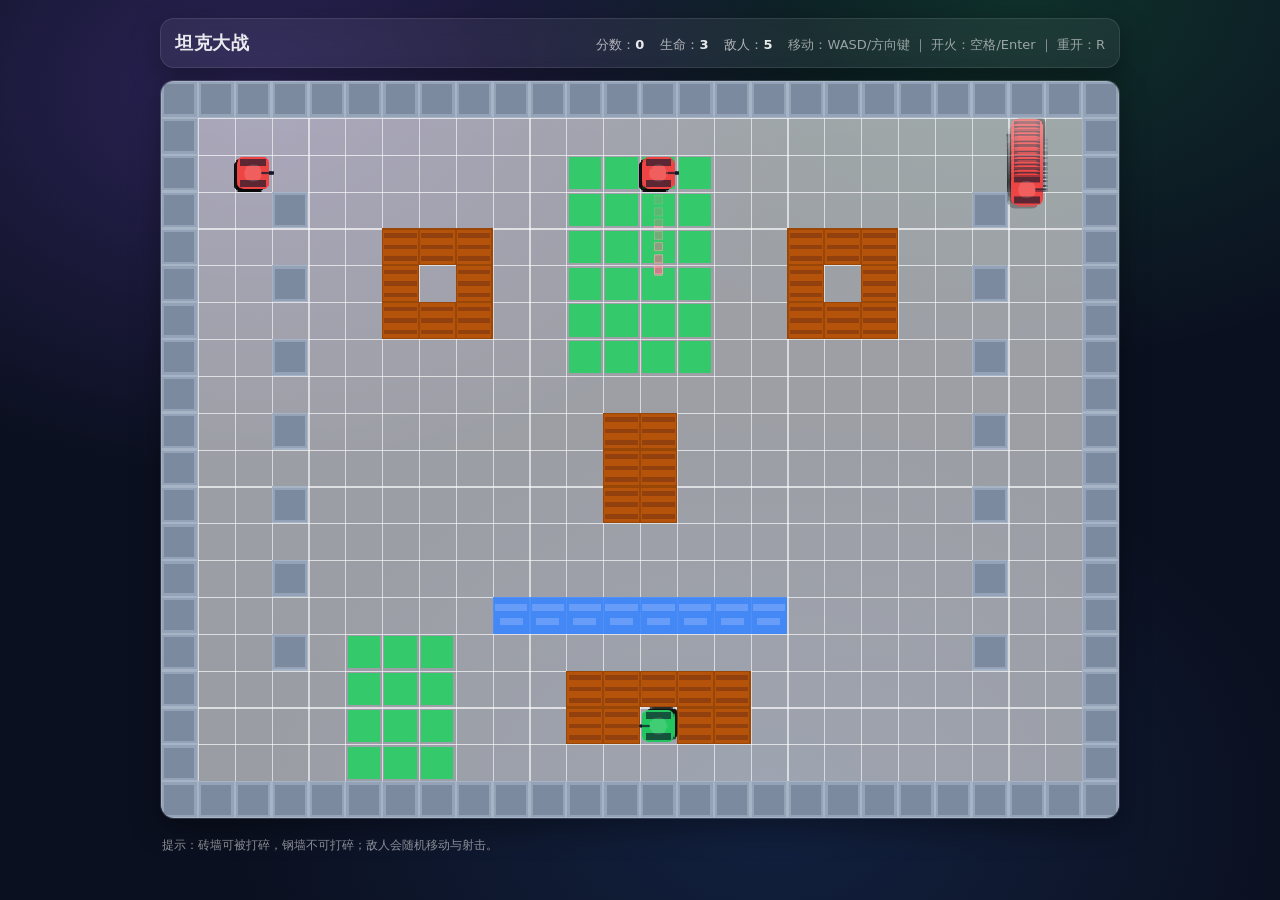
<file: index.html>
<!doctype html>
<html lang="zh-CN">
  <head>
    <meta charset="UTF-8" />
    <meta name="viewport" content="width=device-width, initial-scale=1.0" />
    <title>坦克大战 - Web版</title>
    <link rel="stylesheet" href="./style.css" />
  </head>
  <body>
    <div class="app">
      <header class="topbar">
        <div class="title">坦克大战</div>
        <div class="hud" id="hud">
          <span>分数：<b id="score">0</b></span>
          <span>生命：<b id="lives">3</b></span>
          <span>敌人：<b id="enemies">0</b></span>
          <span class="hint">移动：WASD/方向键 ｜ 开火：空格/Enter ｜ 重开：R</span>
        </div>
      </header>

      <main class="stage">
        <canvas id="game" width="832" height="640" aria-label="game canvas"></canvas>
        <div class="overlay" id="overlay" hidden>
          <div class="panel">
            <div class="panel-title" id="overlayTitle">暂停</div>
            <div class="panel-body" id="overlayBody"></div>
            <div class="panel-actions">
              <button id="btnResume" class="btn">继续</button>
              <button id="btnRestart" class="btn primary">重新开始</button>
            </div>
          </div>
        </div>
      </main>

      <footer class="footer">
        <span>提示：砖墙可被打碎，钢墙不可打碎；敌人会随机移动与射击。</span>
      </footer>
    </div>

    <script src="./game.js"></script>
  </body>
</html>
</file>
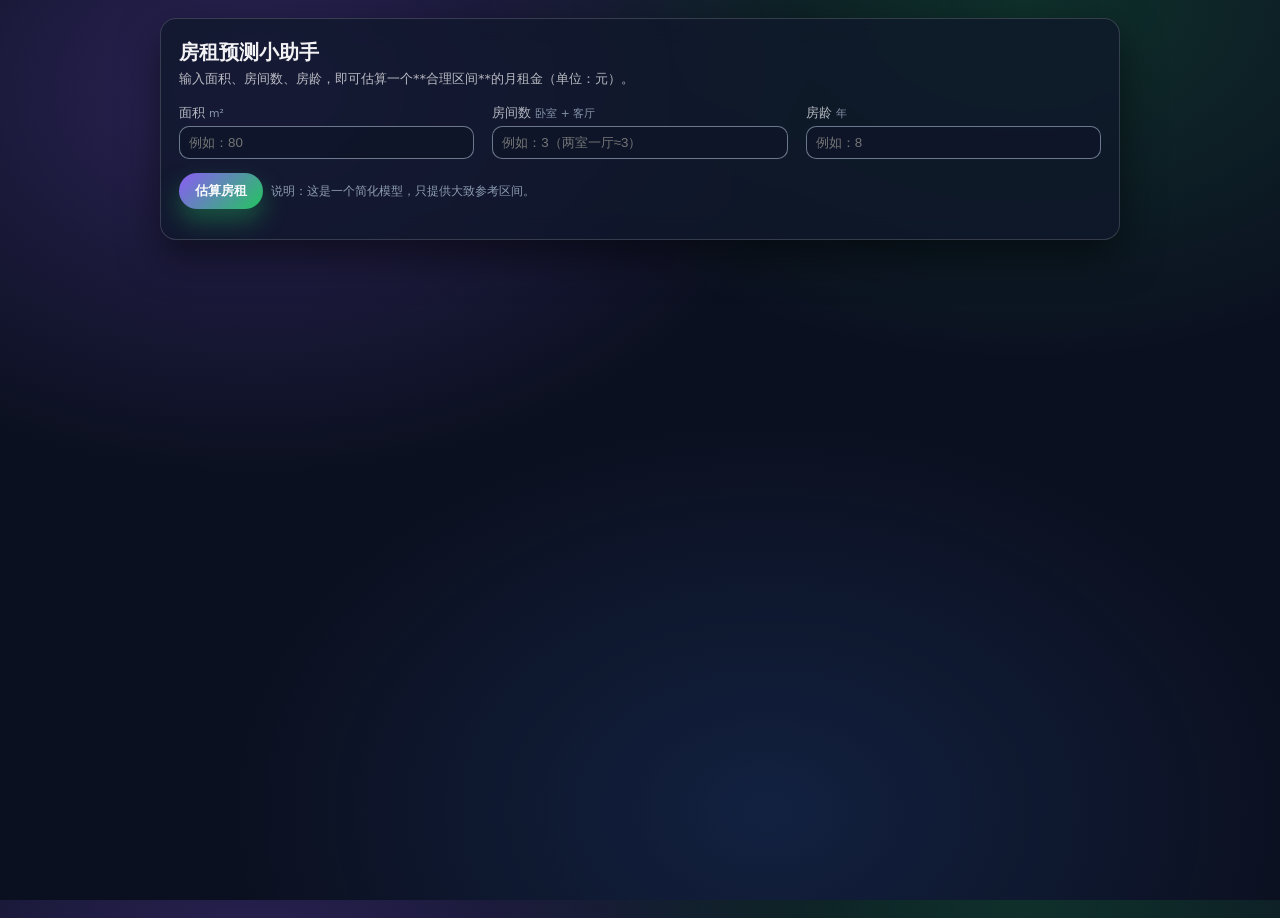
<file: rent.html>
<!doctype html>
<html lang="zh-CN">
  <head>
    <meta charset="UTF-8" />
    <meta name="viewport" content="width=device-width, initial-scale=1.0" />
    <title>房租预测小助手</title>
    <link rel="stylesheet" href="./style.css" />
    <style>
      body {
        max-width: 960px;
        margin: 0 auto;
      }
      .rent-app {
        margin: 18px auto 24px;
        padding: 20px 18px 18px;
        border-radius: 16px;
        border: 1px solid rgba(255, 255, 255, 0.16);
        background: rgba(15, 23, 42, 0.74);
        box-shadow: 0 16px 40px rgba(0, 0, 0, 0.5);
        color: rgba(255, 255, 255, 0.95);
        backdrop-filter: blur(12px);
      }
      .rent-title {
        font-size: 20px;
        font-weight: 800;
        margin-bottom: 4px;
      }
      .rent-sub {
        font-size: 13px;
        color: rgba(255, 255, 255, 0.7);
        margin-bottom: 16px;
      }
      .rent-grid {
        display: grid;
        grid-template-columns: repeat(auto-fit, minmax(180px, 1fr));
        gap: 12px 18px;
        margin-bottom: 14px;
      }
      .field-label {
        font-size: 13px;
        margin-bottom: 4px;
      }
      .field-label span {
        color: rgba(248, 250, 252, 0.7);
        font-weight: 500;
      }
      .field-label small {
        color: rgba(148, 163, 184, 0.9);
        margin-left: 4px;
      }
      .field-input input {
        width: 100%;
        padding: 8px 9px;
        border-radius: 10px;
        border: 1px solid rgba(148, 163, 184, 0.7);
        background: rgba(15, 23, 42, 0.9);
        color: #e5e7eb;
      }
      .field-input input:focus {
        outline: none;
        border-color: #8b5cf6;
        box-shadow: 0 0 0 1px rgba(139, 92, 246, 0.7);
      }
      .rent-actions {
        display: flex;
        flex-wrap: wrap;
        gap: 8px;
        align-items: center;
        margin-bottom: 12px;
      }
      .btn-main {
        border: none;
        border-radius: 999px;
        padding: 9px 16px;
        font-weight: 700;
        cursor: pointer;
        color: #f9fafb;
        background: linear-gradient(135deg, #8b5cf6, #22c55e);
        box-shadow: 0 12px 25px rgba(34, 197, 94, 0.35);
      }
      .btn-main:hover {
        filter: brightness(1.04);
      }
      .rent-result {
        margin-top: 4px;
        padding-top: 10px;
        border-top: 1px dashed rgba(148, 163, 184, 0.6);
      }
      .rent-price {
        font-size: 22px;
        font-weight: 800;
        margin-bottom: 4px;
      }
      .muted {
        font-size: 12px;
        color: rgba(148, 163, 184, 0.95);
      }
      .rent-tags {
        margin-top: 6px;
        display: flex;
        flex-wrap: wrap;
        gap: 6px;
      }
      .tag {
        font-size: 11px;
        border-radius: 999px;
        padding: 3px 8px;
        background: rgba(15, 23, 42, 0.9);
        border: 1px solid rgba(148, 163, 184, 0.7);
        color: rgba(226, 232, 240, 0.95);
      }
      .tag.good {
        border-color: rgba(34, 197, 94, 0.8);
        color: rgba(187, 247, 208, 0.95);
      }
      .tag.bad {
        border-color: rgba(239, 68, 68, 0.85);
        color: rgba(254, 202, 202, 0.98);
      }
    </style>
  </head>
  <body>
    <div class="rent-app">
      <div class="rent-title">房租预测小助手</div>
      <div class="rent-sub">输入面积、房间数、房龄，即可估算一个**合理区间**的月租金（单位：元）。</div>

      <div class="rent-grid">
        <div>
          <div class="field-label">
            <span>面积</span><small>m²</small>
          </div>
          <div class="field-input">
            <input id="area" type="number" min="5" max="500" step="1" placeholder="例如：80" />
          </div>
        </div>
        <div>
          <div class="field-label">
            <span>房间数</span><small>卧室 + 客厅</small>
          </div>
          <div class="field-input">
            <input id="rooms" type="number" min="1" max="10" step="1" placeholder="例如：3（两室一厅≈3）" />
          </div>
        </div>
        <div>
          <div class="field-label">
            <span>房龄</span><small>年</small>
          </div>
          <div class="field-input">
            <input id="age" type="number" min="0" max="70" step="1" placeholder="例如：8" />
          </div>
        </div>
      </div>

      <div class="rent-actions">
        <button id="btnCalc" class="btn-main">估算房租</button>
        <span class="muted">说明：这是一个简化模型，只提供大致参考区间。</span>
      </div>

      <div class="rent-result" id="result" hidden>
        <div class="rent-price" id="priceText">——</div>
        <div class="muted" id="detailText"></div>
        <div class="rent-tags" id="tags"></div>
      </div>
    </div>

    <script src="./rent.js"></script>
  </body>
</html>
</file>
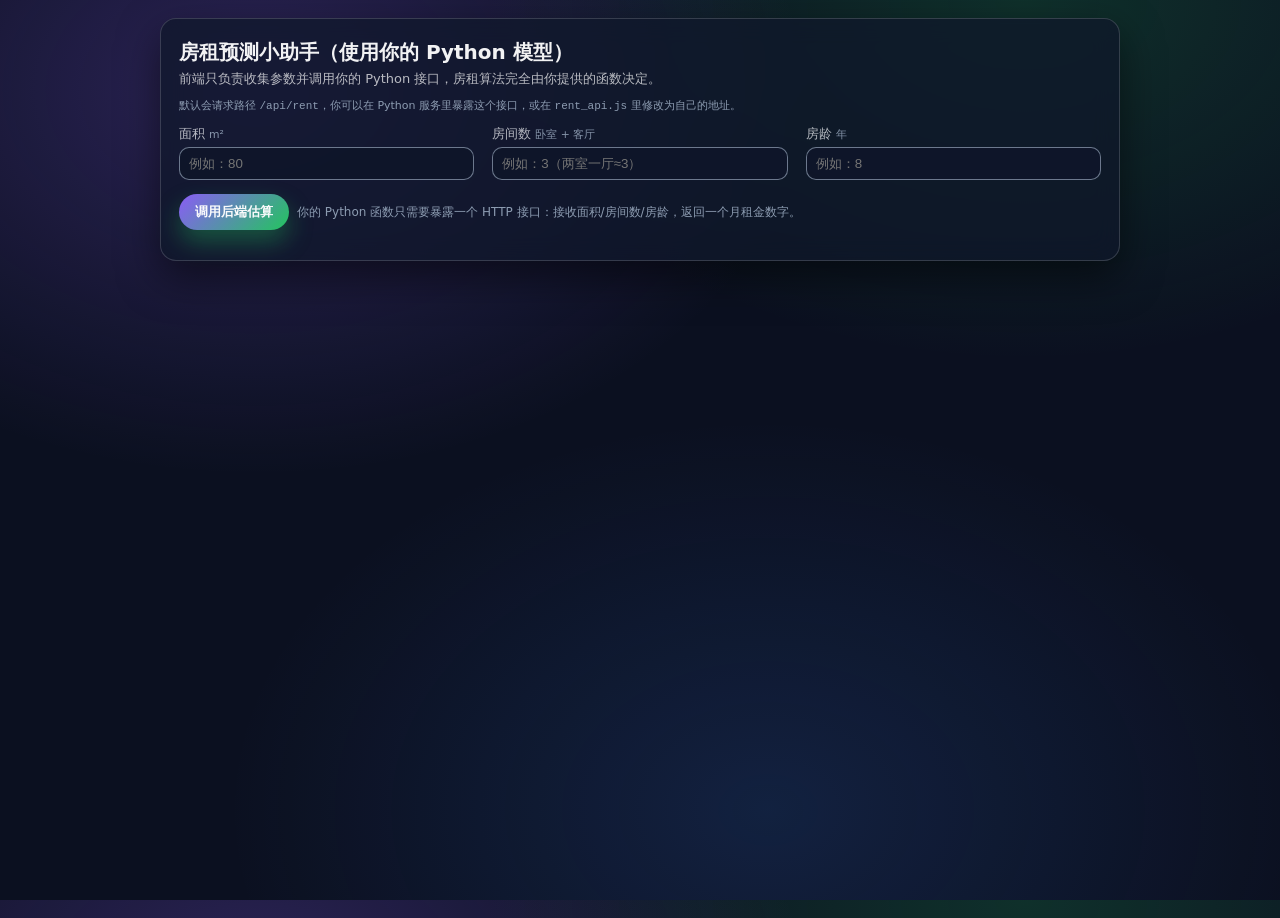
<file: rent_api.html>
<!doctype html>
<html lang="zh-CN">
  <head>
    <meta charset="UTF-8" />
    <meta name="viewport" content="width=device-width, initial-scale=1.0" />
    <title>房租预测小助手（后端版）</title>
    <link rel="stylesheet" href="./style.css" />
    <style>
      body {
        max-width: 960px;
        margin: 0 auto;
      }
      .rent-app {
        margin: 18px auto 24px;
        padding: 20px 18px 18px;
        border-radius: 16px;
        border: 1px solid rgba(255, 255, 255, 0.16);
        background: rgba(15, 23, 42, 0.74);
        box-shadow: 0 16px 40px rgba(0, 0, 0, 0.5);
        color: rgba(255, 255, 255, 0.95);
        backdrop-filter: blur(12px);
      }
      .rent-title {
        font-size: 20px;
        font-weight: 800;
        margin-bottom: 4px;
      }
      .rent-sub {
        font-size: 13px;
        color: rgba(255, 255, 255, 0.7);
        margin-bottom: 10px;
      }
      .rent-api-tip {
        font-size: 11px;
        color: rgba(148, 163, 184, 0.95);
        margin-bottom: 12px;
      }
      .rent-grid {
        display: grid;
        grid-template-columns: repeat(auto-fit, minmax(180px, 1fr));
        gap: 12px 18px;
        margin-bottom: 14px;
      }
      .field-label {
        font-size: 13px;
        margin-bottom: 4px;
      }
      .field-label span {
        color: rgba(248, 250, 252, 0.7);
        font-weight: 500;
      }
      .field-label small {
        color: rgba(148, 163, 184, 0.9);
        margin-left: 4px;
      }
      .field-input input {
        width: 100%;
        padding: 8px 9px;
        border-radius: 10px;
        border: 1px solid rgba(148, 163, 184, 0.7);
        background: rgba(15, 23, 42, 0.9);
        color: #e5e7eb;
      }
      .field-input input:focus {
        outline: none;
        border-color: #8b5cf6;
        box-shadow: 0 0 0 1px rgba(139, 92, 246, 0.7);
      }
      .rent-actions {
        display: flex;
        flex-wrap: wrap;
        gap: 8px;
        align-items: center;
        margin-bottom: 12px;
      }
      .btn-main {
        border: none;
        border-radius: 999px;
        padding: 9px 16px;
        font-weight: 700;
        cursor: pointer;
        color: #f9fafb;
        background: linear-gradient(135deg, #8b5cf6, #22c55e);
        box-shadow: 0 12px 25px rgba(34, 197, 94, 0.35);
      }
      .btn-main:hover {
        filter: brightness(1.04);
      }
      .rent-result {
        margin-top: 4px;
        padding-top: 10px;
        border-top: 1px dashed rgba(148, 163, 184, 0.6);
      }
      .rent-price {
        font-size: 22px;
        font-weight: 800;
        margin-bottom: 4px;
      }
      .muted {
        font-size: 12px;
        color: rgba(148, 163, 184, 0.95);
      }
      .rent-error {
        margin-top: 6px;
        font-size: 12px;
        color: #fecaca;
      }
    </style>
  </head>
  <body>
    <div class="rent-app">
      <div class="rent-title">房租预测小助手（使用你的 Python 模型）</div>
      <div class="rent-sub">前端只负责收集参数并调用你的 Python 接口，房租算法完全由你提供的函数决定。</div>
      <div class="rent-api-tip">
        默认会请求路径 <code>/api/rent</code>，你可以在 Python 服务里暴露这个接口，或在 <code>rent_api.js</code> 里修改为自己的地址。
      </div>

      <div class="rent-grid">
        <div>
          <div class="field-label">
            <span>面积</span><small>m²</small>
          </div>
          <div class="field-input">
            <input id="area" type="number" min="5" max="500" step="1" placeholder="例如：80" />
          </div>
        </div>
        <div>
          <div class="field-label">
            <span>房间数</span><small>卧室 + 客厅</small>
          </div>
          <div class="field-input">
            <input id="rooms" type="number" min="1" max="10" step="1" placeholder="例如：3（两室一厅≈3）" />
          </div>
        </div>
        <div>
          <div class="field-label">
            <span>房龄</span><small>年</small>
          </div>
          <div class="field-input">
            <input id="age" type="number" min="0" max="70" step="1" placeholder="例如：8" />
          </div>
        </div>
      </div>

      <div class="rent-actions">
        <button id="btnCalc" class="btn-main">调用后端估算</button>
        <span class="muted">你的 Python 函数只需要暴露一个 HTTP 接口：接收面积/房间数/房龄，返回一个月租金数字。</span>
      </div>

      <div class="rent-result" id="result" hidden>
        <div class="rent-price" id="priceText">——</div>
        <div class="muted" id="detailText"></div>
        <div class="rent-error" id="errorText" hidden></div>
      </div>
    </div>

    <script src="./rent_api.js"></script>
  </body>
</html>
</file>
<file: style.css>
:root {
  --bg: #0b1020;
  --panel: rgba(255, 255, 255, 0.06);
  --panel2: rgba(255, 255, 255, 0.1);
  --text: rgba(255, 255, 255, 0.9);
  --muted: rgba(255, 255, 255, 0.65);
  --accent: #8b5cf6;
  --accent2: #22c55e;
  --danger: #ef4444;
  --shadow: 0 10px 30px rgba(0, 0, 0, 0.35);
}

* {
  box-sizing: border-box;
}

html,
body {
  height: 100%;
}

body {
  margin: 0;
  background: radial-gradient(1000px 700px at 20% 10%, rgba(139, 92, 246, 0.25), transparent 55%),
    radial-gradient(900px 600px at 80% 0%, rgba(34, 197, 94, 0.18), transparent 60%),
    radial-gradient(900px 650px at 60% 90%, rgba(59, 130, 246, 0.15), transparent 60%),
    var(--bg);
  color: var(--text);
  font-family: ui-sans-serif, system-ui, -apple-system, Segoe UI, Roboto, Helvetica, Arial, "Apple Color Emoji",
    "Segoe UI Emoji";
}

.app {
  min-height: 100%;
  display: flex;
  flex-direction: column;
  align-items: center;
  padding: 18px 14px 24px;
  gap: 12px;
}

.topbar {
  width: min(960px, 100%);
  display: flex;
  align-items: baseline;
  justify-content: space-between;
  gap: 12px;
  padding: 12px 14px;
  background: var(--panel);
  border: 1px solid rgba(255, 255, 255, 0.1);
  border-radius: 14px;
  box-shadow: var(--shadow);
  backdrop-filter: blur(10px);
}

.title {
  font-weight: 800;
  letter-spacing: 0.6px;
  font-size: 18px;
}

.hud {
  display: flex;
  flex-wrap: wrap;
  gap: 10px 16px;
  align-items: center;
  justify-content: flex-end;
  color: var(--muted);
  font-size: 13px;
}

.hud b {
  color: var(--text);
}

.hint {
  opacity: 0.85;
}

.stage {
  width: min(960px, 100%);
  position: relative;
  display: grid;
  place-items: center;
}

canvas {
  width: min(960px, 100%);
  height: auto;
  border-radius: 14px;
  background: linear-gradient(180deg, rgba(255, 255, 255, 0.06), rgba(255, 255, 255, 0.03));
  border: 1px solid rgba(255, 255, 255, 0.1);
  box-shadow: var(--shadow);
  image-rendering: pixelated;
}

/* 简化：彻底隐藏暂停/结束弹窗层，不再显示 */
.overlay {
  display: none !important;
}


.panel {
  position: relative;
  width: min(520px, calc(100% - 24px));
  background: rgba(13, 18, 34, 0.78);
  border: 1px solid rgba(255, 255, 255, 0.14);
  border-radius: 16px;
  box-shadow: var(--shadow);
  padding: 18px 18px 14px;
  backdrop-filter: blur(10px);
}

.panel-title {
  font-size: 18px;
  font-weight: 800;
  margin-bottom: 8px;
}

.panel-body {
  color: var(--muted);
  line-height: 1.55;
  font-size: 14px;
  white-space: pre-wrap;
}

.panel-actions {
  display: flex;
  gap: 10px;
  justify-content: flex-end;
  margin-top: 14px;
}

.btn {
  appearance: none;
  border: 1px solid rgba(255, 255, 255, 0.18);
  background: var(--panel2);
  color: var(--text);
  padding: 10px 12px;
  border-radius: 12px;
  cursor: pointer;
  font-weight: 650;
}

.btn:hover {
  border-color: rgba(255, 255, 255, 0.28);
}

.btn.primary {
  background: rgba(139, 92, 246, 0.35);
  border-color: rgba(139, 92, 246, 0.65);
}

.footer {
  width: min(960px, 100%);
  color: rgba(255, 255, 255, 0.55);
  font-size: 12px;
  padding: 6px 2px 0;
}
</file>
